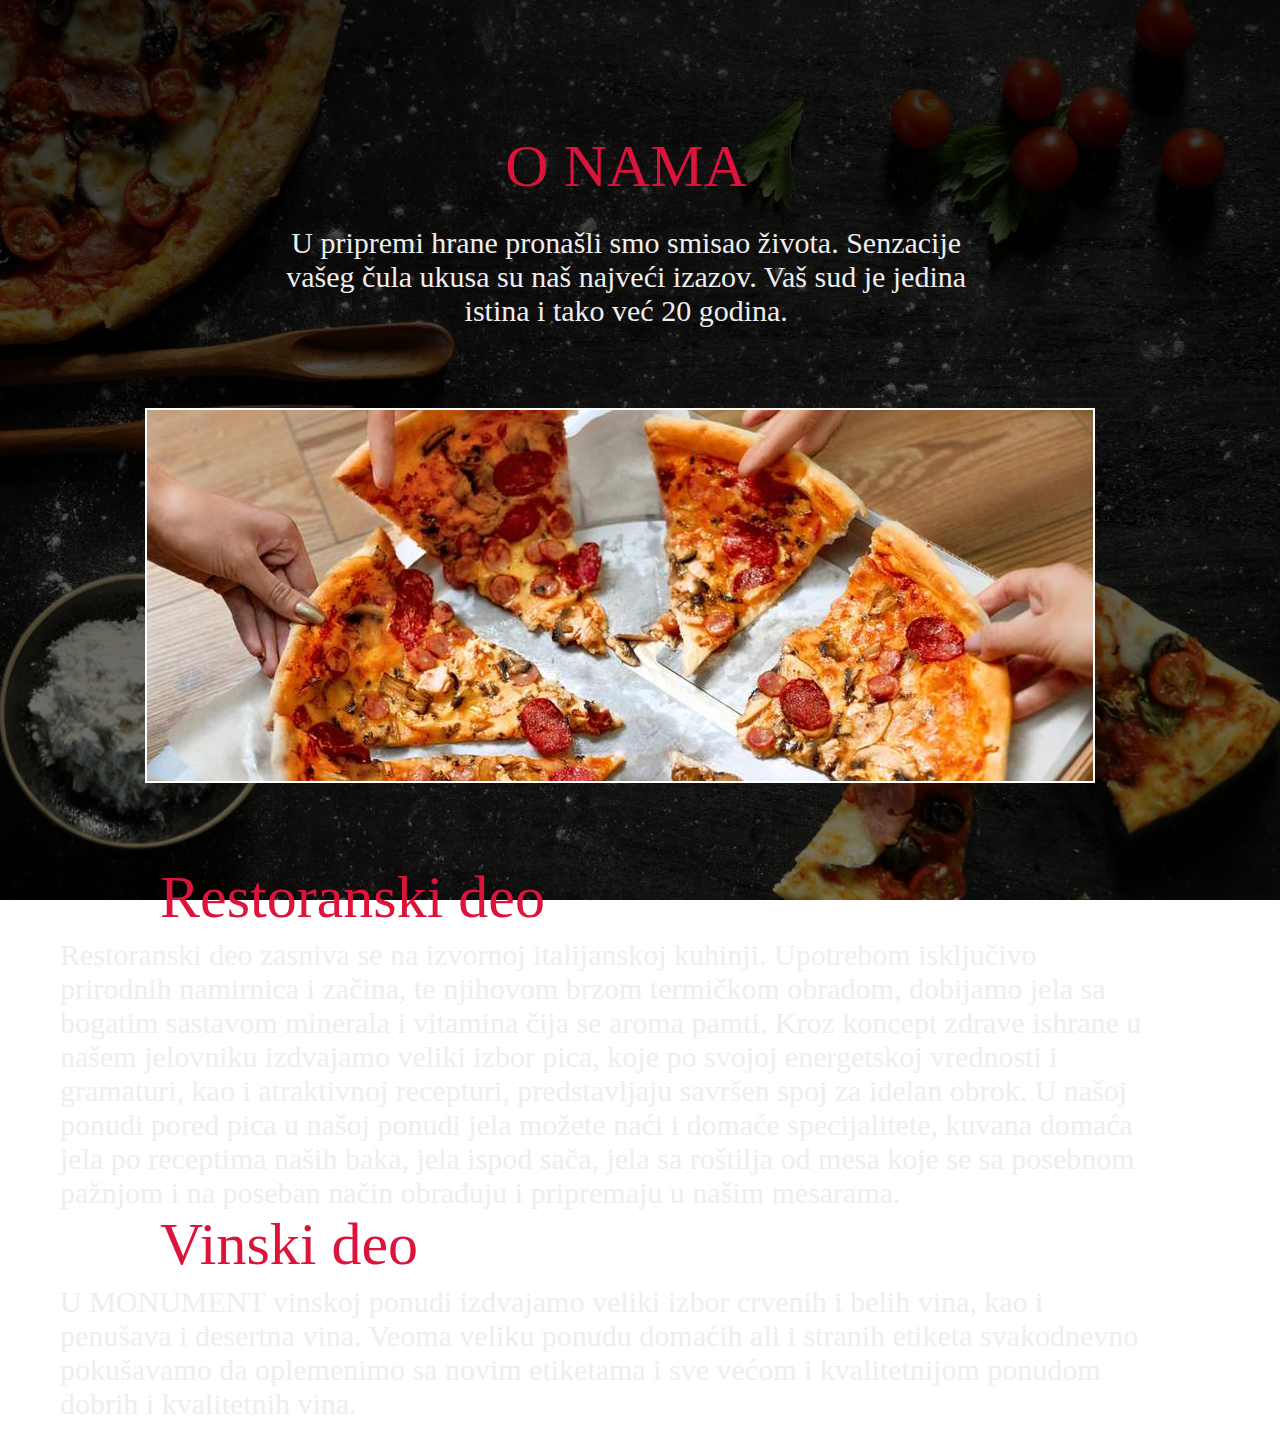
<file: index.html>
<!DOCTYPE html>
<html lang="en">
<head>
	<meta charset="utf-8">
	<meta name="viewport" content="width=device-width, initial-scale=1">
	<title>UDINESE</title>
	<link rel="stylesheet" href="style.css">
</head>	
<body>
		<div>
			<nav class="navigation">
				<h1 class="udinese"> <a href="index.html">Udi<span>n</span>ese</a></h1>
				<ul>
					<li><a href="index.html">O restoranu</a></li>
					<li><a href="dostava.html">Dostava</a></li>
					<li><a href="galery.html">Galerija</a></li>
					<li><a href="kontakt.html">Kontakt</a></li>
				</ul>
			</nav>
		</div>
	<div class="main">
		
	<h1> O NAMA </h1>	
	U pripremi hrane pronašli smo smisao života.
	Senzacije vašeg čula ukusa su naš najveći izazov.
	Vaš sud je jedina istina i tako već 20 godina.
	</div>

	<div class="slider">
	</div>

	<div class="main2">
	<h2>Restoranski deo</h2>
	<p>Restoranski deo zasniva se na izvornoj italijanskoj kuhinji. Upotrebom isključivo prirodnih namirnica i začina, te njihovom brzom termičkom obradom, dobijamo jela sa bogatim sastavom minerala i vitamina čija se aroma pamti. Kroz koncept zdrave ishrane u našem jelovniku izdvajamo veliki izbor pica, koje po svojoj energetskoj vrednosti i gramaturi, kao i atraktivnoj recepturi, predstavljaju savršen spoj za idelan obrok. U našoj ponudi pored pica u našoj ponudi jela možete naći i domaće specijalitete, kuvana domaća jela po receptima naših baka, jela ispod sača, jela sa roštilja od mesa koje se sa posebnom pažnjom i na poseban način obrađuju i pripremaju u našim mesarama.
	</p>

	<h2>Vinski deo</h2>
	<p>U MONUMENT vinskoj ponudi izdvajamo veliki izbor crvenih i belih vina, kao i penušava i desertna vina. Veoma veliku ponudu domaćih ali i stranih etiketa svakodnevno pokušavamo da oplemenimo sa novim etiketama i sve većom i kvalitetnijom ponudom dobrih i kvalitetnih vina.
	</p>

	</div>
</div>
		
</body>
</html>
</file>
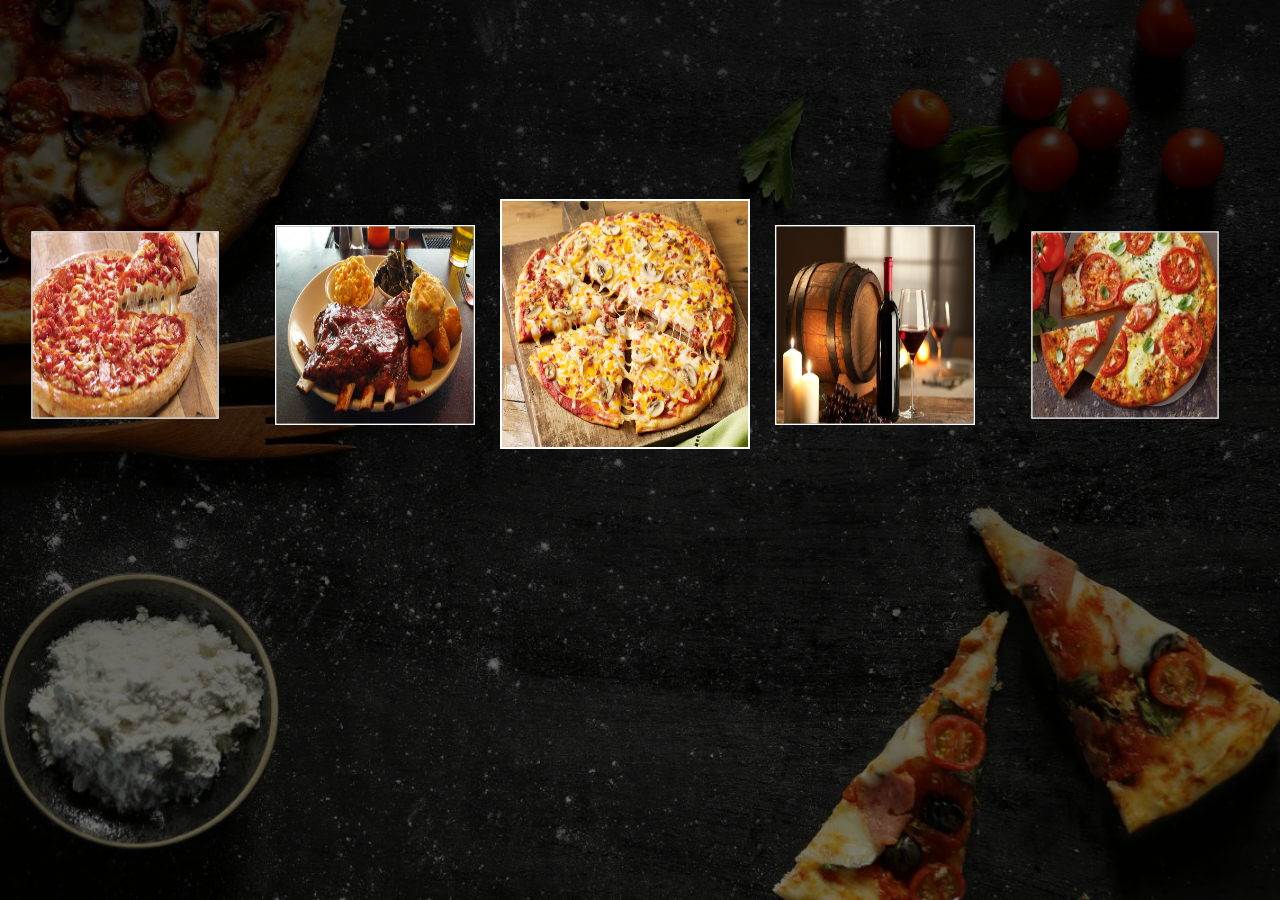
<file: galery.html>
<!DOCTYPE html>
<html lang="en">
<head>
	<meta charset="utf-8">
	<meta name="viewport" content="width=device-width, initial-scale=1">
	<title>UDINESE</title>
	<link rel="stylesheet" href="style.css">
</head>
<body>

		<div>
			<nav>
				<h1 class="udinese"> <a href="index.html">Udi<span>n</span>ese</a></h1>
				<ul>
					<li><a href="index.html">O restoranu</a></li>
					<li><a href="dostava.html">Dostava</a></li>
					<li><a href="galery.html">Galerija</a></li>
					<li><a href="kontakt.html">Kontakt</a></li>
				</ul>
			</nav>
		</div>
		<div class="slike">
			<img id="front" src="img/pizza1.jpg" class="image">
			<img id="right" src="img/vino2.jpg" class="image">
			<img id="left" src="img/togo.png" class="image">
			<img id="right1" src="img/venecia.jpg" class="image">
			<img id="left1" src="img/pizzapep.jpg" class="image">
		</div>

</body>
</html>
</file>
<file: style.css>
*{
	margin: 0;
	padding: 0;
	box-sizing: border-box;
}
html{
	font-size: 10px;
	font-family: "Roboto Cn", sans-serif;
	background: linear-gradient(to bottom, rgba(0,0,0,.8), rgba(0,0,0,.5)), url("img/backg.jpg") center no-repeat;
	background-attachment: fixed; 
	background-size: cover;
}

a{
	text-decoration: none;
	color: #eee;
}
body{
	overflow-x: hidden;
}
.container{
	max-width: 120rem;
	width: 90%;
	margin: 0 auto;
}
nav{
	padding-left: 21rem;
	padding-top: 5rem;
	display: flex;
	justify-content: space-between;
	align-items: center;
	text-transform: uppercase;
	font-size: 1.6rem;
}
.udinese{
	font-family: "Roboto Cn", sans-serif;
	font-size: 3rem;
	font-weight: 300;
	transform: translateX(-100rem);
	animation: slideIn .5s forwards;
}
.udinese span{
	color: crimson;
}
nav ul{
	display: flex;
}
nav ul li{
	list-style: none;
	transform: translateX(100rem);
	animation: slideIn .5s forwards;
}
nav ul li:nth-child(1){
	animation-delay: 0s;
}
nav ul li:nth-child(2){
	animation-delay: .5s;
}
nav ul li:nth-child(3){
	animation-delay: 1s;
}
nav ul li:nth-child(4){
	animation-delay: 1.5s;
}
nav ul li a{
	padding: 1rem 0;
	margin: 0 3rem;
	position: relative;
	letter-spacing: 2px;
}
@keyframes slideIn {
	from{
	}
	to{
		transform: translateX(0);
	}
}

nav ul li a::before,
nav ul li a::after{
	content: '';
	position: absolute;
	width: 100%;
	height: 2px;
	background-color: crimson;
	left:0;
	transform: scaleX(0);
	transition: all .5s;
}
nav ul li a::before{
	top:0;
	transform-origin: left;
}
nav ul li a::after{
	bottom: 0;
	transform-origin: right;
}
nav ul li a:hover::before,
nav ul li a:hover::after{
	transform: scaleX(1);
}


.image{
	border: 2px solid white;
}

#front{
	width:250px;
	height:250px;
	position: relative;
	top:90px;
	left:500px;
	color:orange;
}

#right{
	width:250px;
	height:250px;
	position: absolute;
	top:200px;
	left:750px;
	animation:right 1s ease;
	opacity: 1;
	transform:scale(.8);
}

#left{
	width:250px;
	height:250px;
	position: absolute;
	top:200px;
	left:250px;
	animation:left 1s ease;
	opacity: 1;
	transform:scale(.8);
}

@keyframes left{
	0%{
		top:200px;
		left:500px;
		width:250px;
		height:250px;
		opacity: 0;
		transform:scale(.8);
	}

	100%{
		position: fixed;
		top:200px;
		left:250px;
		width:250px;
		height:250px;
		transform:scale(.8);
		opacity: 1;
	}
}

@keyframes right{
	0%{
		top:200px;
		left:500px;
		width:250px;
		height:250px;
		opacity: 0;
		transform:scale(.8);
	}

	100%{
		position: fixed;
		top:200px;
		left:750px;
		width:250px;
		height:250px;
		transform:scale(.8);
		opacity: 1;
	}
}

#right1{
	width: 250px;
	height: 250px;
	position: absolute;
	top: 200px;
	left: 1000px;
	animation:right1 1s 1s,op 1s;
	opacity: 1;
	transform: scale(.75);
}

#left1{
	width: 250px;
	height: 250px;
	position: absolute;
	top: 200px;
	left: 0px;
	animation:left1 1s 1s ease,op 1s;
	opacity: 1;
	transform: scale(.75);
}

@keyframes left1{
	0%{
		top:200px;
		left:500px;
		width:250px;
		height:250px;
		opacity: 0;
		transform:scale(.8);
	}

	100%{
		top:200px;
		left:0px;
		width:250px;
		height:250px;
		transform:scale(.75);
		opacity: 1;
	}
}

@keyframes op{
	0%{
		opacity: 0;
	}
	100%{
		opacity: 0;
	}
}

@keyframes right1{
	0%{
		top:200px;
		left:500px;
		width:250px;
		height:250px;
		opacity: 0;
		transform:scale(.8);
	}

	100%{
		position: fixed;
		top:200px;
		left:1000px;
		width:250px;
		height:250px;
		transform:scale(.75);
		opacity: 1;
	}
}

.main {
	margin-left: 255px;
	margin-right: 50px;
	margin-top: 50px;
	width: 58%;
	color: #eee;
	font-family: Brush Script MT, Brush Script Std, cursive;
	padding: 1em;
	font-size: 3rem;
	text-align: center;
}

.main2 {
	margin-left: 30px;
	margin-right: 50px;
	margin-top: 50px;
	width: 90%;
	color: #eee;
	font-family: Brush Script MT, Brush Script Std, cursive;
	padding: 1em;
	font-size: 3rem;
	text-align: left;
}

h1{
	margin-bottom: 25px;
	font-family: Brush Script MT, Brush Script Std, cursive;
    font-weight: 400;
    font-size: 6rem;
    text-align: center;
    color: crimson;
}
h2{
	margin-bottom: 6px;
	margin-left: 100px;
	font-family: Brush Script MT, Brush Script Std, cursive;
    font-weight: 400;
    font-size: 6rem;
    color: crimson;
}

.slider {
	width: 950px;
	height: 375px;
	background: url(img/slice.jpg);
	margin-top: 50px;
	margin-left: 145px;
	margin-right: 100px;
	margin-bottom: 10px;
	animation: slide 20s infinite;
	border: 2px solid white;
}

@keyframes slide{
	25%{
		background: url(img/enterijer1.jpg);
	}
	50%{
		background: url(img/enterijer2.jpg);
	}
	75%{
		background: url(img/vino.jpg);
	}
	100%{
		background: url(img/slice.jpg);
	}
}

@import url(https://fonts.googleapis.com/css?family=Cabin+Sketch:700|Patrick+Hand+SC|Waiting+for+the+Sunrise);
.forma{
  margin-top: 100px;
  font-family:"Roboto Cn", sans-serif;
  font-size:25px;
  background-image:url('https://encrypted-tbn0.gstatic.com/images?q=tbn:ANd9GcSs5FtRG4p7xaINAsAJvCHPI6pwOsn3_SIupRyiZxWtG9ubWAzm');
  background-size:cover;
}
form{
  background-image:url('img/delivery.jpg');
  color:white;
  height:auto;
  width:1000px;
  border: 2px solid white;
  border-radius:5px;
  padding-bottom: 90px;
  padding-right: 20px;
  text-align: right;
}
#wrapper{
  margin-top:-50px;
 float:center;
}
input{
  font-family:Waiting for the Sunrise;
  font-size:17px;
  font-weight:bold;
}

.tekstanim{
	background: black;
	text-align: center;
	position: absolute;
	top:35%;
	left:50%;
	transform: translate(-50%,-50%);
	width: 100%;
}

.tekstanim span{
	text-transform: uppercase;
	display: block;
}
.text1{
	color: white;
	font-size: 60px;
	font-weight: 700;
	letter-spacing: 8px;
	margin-bottom: 20px;
	position: relative;
	animation: text 3s 1;
}
.text2{
font-size: 30px;
color: crimson;
}

@keyframes text{
	0%{
		color: black;
		margin-bottom: -15px;
	}
	30%{
		color: black;
		letter-spacing: 25px;
		margin-bottom: -15px;
	}
	85%{
		color:black;
		letter-spacing: 8px;
		margin-bottom: -15px;
	}
}

.tekstanim1{
	background: black;
	text-align: center;
	position: absolute;
	transform: translate(-50%,-50%);
	width: 100%;
	top: 57%;
	left: 50%;

}

.tekstanim1 span{
	text-transform: uppercase;
	display: block;
}
.text3{
	color: white;
	font-size: 60px;
	font-weight: 700;
	letter-spacing: 8px;
	margin-bottom: 20px;
	position: relative;
	animation: text1 3s 1;
}
.text4{
font-size: 30px;
color: crimson;
}

@keyframes text1{
	0%{
		color: black;
		margin-bottom: -15px;
	}
	30%{
		color: black;
		letter-spacing: 25px;
		margin-bottom: -15px;
	}
	85%{
		color:black;
		letter-spacing: 8px;
		margin-bottom: -15px;
	}
}

.tekstanim2{
	background: black;
	text-align: center;
	position: absolute;
	transform: translate(-50%,-50%);
	width: 100%;
	top: 79%;
	left: 50%;

}

.tekstanim2 span{
	text-transform: uppercase;
	display: block;
}
.text5{
	color: white;
	font-size: 60px;
	font-weight: 700;
	letter-spacing: 8px;
	margin-bottom: 20px;
	position: relative;
	animation: text2 3s 1;
}
.text6{
font-size: 30px;
color: crimson;
}

@keyframes text2{
	0%{
		color: black;
		margin-bottom: -15px;
	}
	30%{
		color: black;
		letter-spacing: 25px;
		margin-bottom: -15px;
	}
	85%{
		color:black;
		letter-spacing: 8px;
		margin-bottom: -15px;
	}
}

@media (min-width: 768px) {
	.navigation {
		max-height: 52px;
	}
}
@media screen and (min-width: 768px){
	.navigation > li > a {
		margin-right: 50px;
	}
}
</file>
